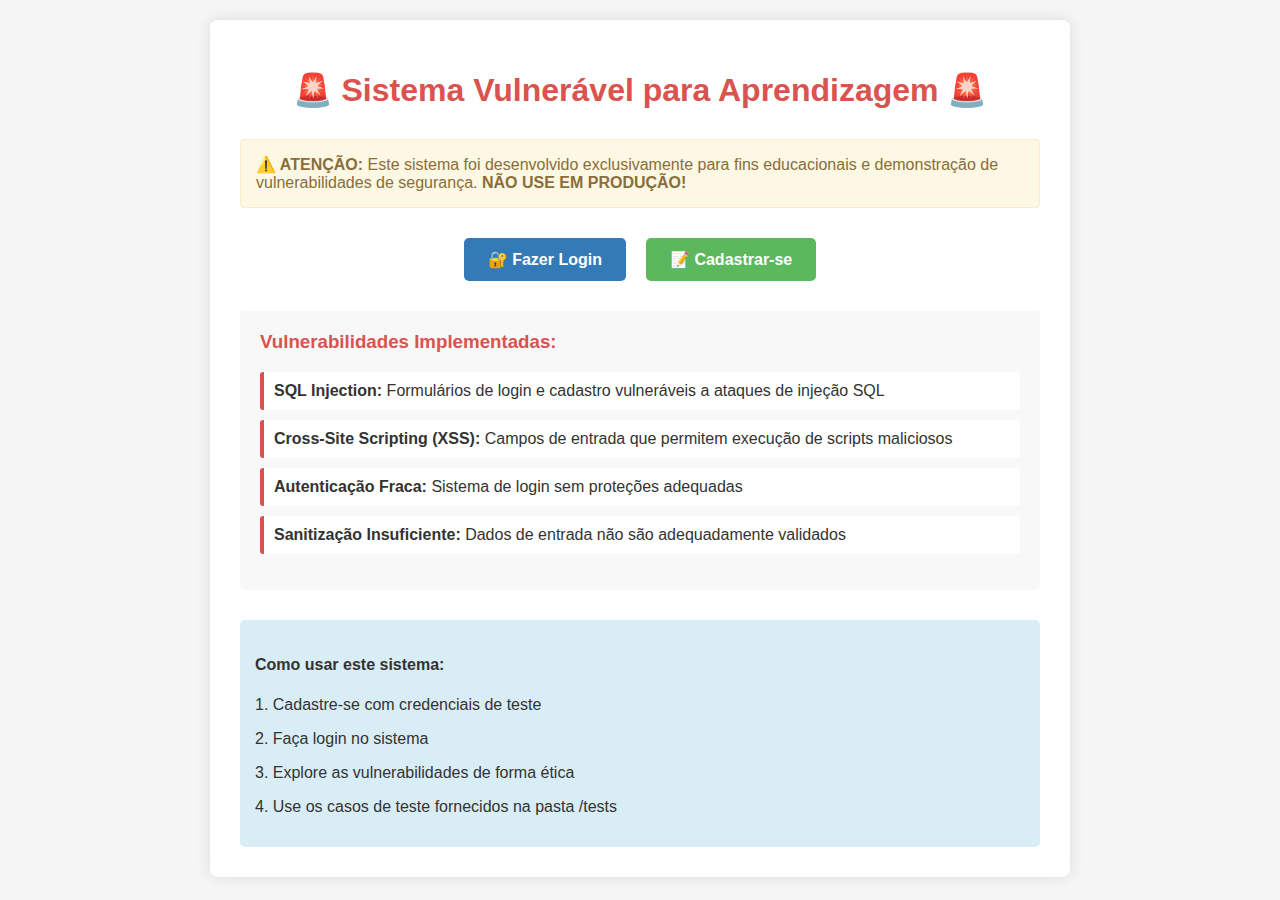
<file: app/public/index.html>
<!DOCTYPE html>
<html lang="pt-BR">
<head>
    <meta charset="UTF-8">
    <meta name="viewport" content="width=device-width, initial-scale=1.0">
    <title>Sistema Vulnerável - Página Inicial</title>
    <style>
        body {
            font-family: Arial, sans-serif;
            margin: 0;
            padding: 20px;
            background-color: #f5f5f5;
            color: #333;
        }
        .container {
            max-width: 800px;
            margin: 0 auto;
            background-color: white;
            padding: 30px;
            border-radius: 8px;
            box-shadow: 0 0 15px rgba(0,0,0,0.1);
        }
        h1 {
            color: #d9534f;
            text-align: center;
            margin-bottom: 30px;
        }
        .warning {
            background-color: #fcf8e3;
            border: 1px solid #faebcc;
            color: #8a6d3b;
            padding: 15px;
            border-radius: 4px;
            margin-bottom: 30px;
        }
        .nav-links {
            display: flex;
            gap: 20px;
            justify-content: center;
            margin-bottom: 30px;
        }
        .btn {
            display: inline-block;
            padding: 12px 24px;
            text-decoration: none;
            border-radius: 5px;
            font-weight: bold;
            text-align: center;
            transition: background-color 0.3s;
        }
        .btn-primary {
            background-color: #337ab7;
            color: white;
        }
        .btn-primary:hover {
            background-color: #286090;
        }
        .btn-success {
            background-color: #5cb85c;
            color: white;
        }
        .btn-success:hover {
            background-color: #449d44;
        }
        .vulnerability-list {
            background-color: #f8f8f8;
            padding: 20px;
            border-radius: 5px;
            margin-top: 30px;
        }
        .vulnerability-list h3 {
            color: #d9534f;
            margin-top: 0;
        }
        .vulnerability-list ul {
            list-style-type: none;
            padding-left: 0;
        }
        .vulnerability-list li {
            background-color: white;
            margin-bottom: 10px;
            padding: 10px;
            border-left: 4px solid #d9534f;
            border-radius: 3px;
        }
    </style>
</head>
<body>
    <div class="container">
        <h1>🚨 Sistema Vulnerável para Aprendizagem 🚨</h1>
        
        <div class="warning">
            <strong>⚠️ ATENÇÃO:</strong> Este sistema foi desenvolvido exclusivamente para fins educacionais e demonstração de vulnerabilidades de segurança. 
            <strong>NÃO USE EM PRODUÇÃO!</strong>
        </div>

        <div class="nav-links">
            <a href="login.html" class="btn btn-primary">🔐 Fazer Login</a>
            <a href="register.html" class="btn btn-success">📝 Cadastrar-se</a>
        </div>

        <div class="vulnerability-list">
            <h3>Vulnerabilidades Implementadas:</h3>
            <ul>
                <li><strong>SQL Injection:</strong> Formulários de login e cadastro vulneráveis a ataques de injeção SQL</li>
                <li><strong>Cross-Site Scripting (XSS):</strong> Campos de entrada que permitem execução de scripts maliciosos</li>
                <li><strong>Autenticação Fraca:</strong> Sistema de login sem proteções adequadas</li>
                <li><strong>Sanitização Insuficiente:</strong> Dados de entrada não são adequadamente validados</li>
            </ul>
        </div>

        <div style="margin-top: 30px; padding: 15px; background-color: #d9edf7; border-radius: 5px;">
            <h4>Como usar este sistema:</h4>
            <p>1. Cadastre-se com credenciais de teste</p>
            <p>2. Faça login no sistema</p>
            <p>3. Explore as vulnerabilidades de forma ética</p>
            <p>4. Use os casos de teste fornecidos na pasta /tests</p>
        </div>
    </div>
</body>
</html>
</file>
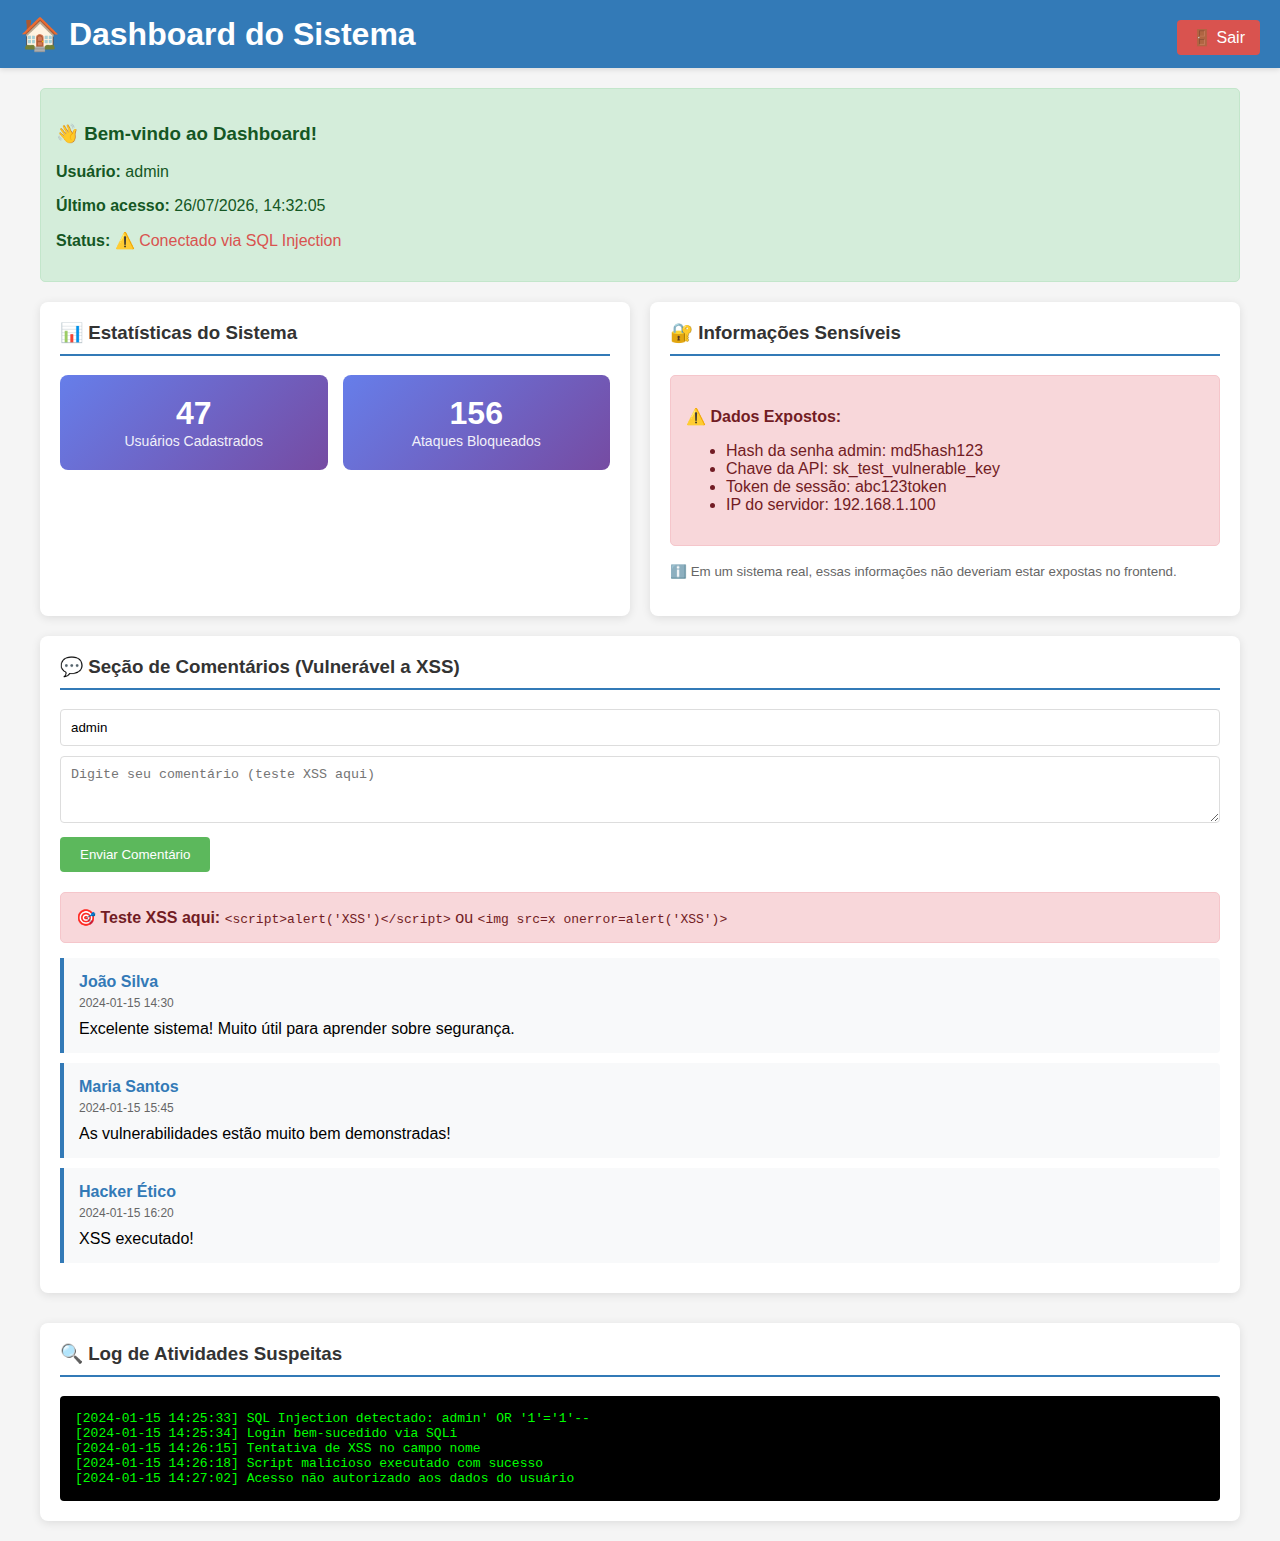
<file: app/public/dashboard.html>
<!DOCTYPE html>
<html lang="pt-BR">
<head>
    <meta charset="UTF-8">
    <meta name="viewport" content="width=device-width, initial-scale=1.0">
    <title>Dashboard - Sistema Vulnerável</title>
    <style>
        body {
            font-family: Arial, sans-serif;
            margin: 0;
            padding: 0;
            background-color: #f5f5f5;
        }
        .header {
            background-color: #337ab7;
            color: white;
            padding: 15px 20px;
            box-shadow: 0 2px 5px rgba(0,0,0,0.1);
        }
        .header h1 {
            margin: 0;
            display: inline-block;
        }
        .logout {
            float: right;
            background-color: #d9534f;
            color: white;
            padding: 8px 15px;
            text-decoration: none;
            border-radius: 4px;
            margin-top: 5px;
        }
        .logout:hover {
            background-color: #c9302c;
        }
        .container {
            max-width: 1200px;
            margin: 20px auto;
            padding: 0 20px;
        }
        .dashboard-grid {
            display: grid;
            grid-template-columns: 1fr 1fr;
            gap: 20px;
            margin-bottom: 30px;
        }
        .card {
            background-color: white;
            padding: 20px;
            border-radius: 8px;
            box-shadow: 0 2px 10px rgba(0,0,0,0.1);
        }
        .card h3 {
            margin-top: 0;
            color: #333;
            border-bottom: 2px solid #337ab7;
            padding-bottom: 10px;
        }
        .user-info {
            background-color: #d4edda;
            border: 1px solid #c3e6cb;
            color: #155724;
            padding: 15px;
            border-radius: 5px;
            margin-bottom: 20px;
        }
        .vulnerability-demo {
            background-color: #f8d7da;
            border: 1px solid #f5c6cb;
            color: #721c24;
            padding: 15px;
            border-radius: 5px;
            margin-bottom: 15px;
        }
        .comment-section {
            grid-column: 1 / -1;
        }
        .comment-form {
            margin-bottom: 20px;
        }
        .comment-form input, .comment-form textarea {
            width: 100%;
            padding: 10px;
            margin-bottom: 10px;
            border: 1px solid #ddd;
            border-radius: 4px;
            box-sizing: border-box;
        }
        .comment-form button {
            background-color: #5cb85c;
            color: white;
            padding: 10px 20px;
            border: none;
            border-radius: 4px;
            cursor: pointer;
        }
        .comment-form button:hover {
            background-color: #449d44;
        }
        .comment {
            background-color: #f8f9fa;
            padding: 15px;
            margin-bottom: 10px;
            border-left: 4px solid #337ab7;
            border-radius: 0 4px 4px 0;
        }
        .comment-author {
            font-weight: bold;
            color: #337ab7;
            margin-bottom: 5px;
        }
        .comment-time {
            font-size: 12px;
            color: #666;
            margin-bottom: 10px;
        }
        .stats-grid {
            display: grid;
            grid-template-columns: repeat(auto-fit, minmax(200px, 1fr));
            gap: 15px;
        }
        .stat-card {
            background: linear-gradient(135deg, #667eea 0%, #764ba2 100%);
            color: white;
            padding: 20px;
            border-radius: 8px;
            text-align: center;
        }
        .stat-number {
            font-size: 32px;
            font-weight: bold;
            display: block;
        }
        .stat-label {
            font-size: 14px;
            opacity: 0.9;
        }
    </style>
</head>
<body>
    <div class="header">
        <h1>🏠 Dashboard do Sistema</h1>
        <a href="index.html" class="logout">🚪 Sair</a>
    </div>

    <div class="container">
        <div class="user-info">
            <h3>👋 Bem-vindo ao Dashboard!</h3>
            <p><strong>Usuário:</strong> <span id="username">admin</span></p>
            <p><strong>Último acesso:</strong> <span id="lastAccess"></span></p>
            <p><strong>Status:</strong> <span style="color: #d9534f;">⚠️ Conectado via SQL Injection</span></p>
        </div>

        <div class="dashboard-grid">
            <div class="card">
                <h3>📊 Estatísticas do Sistema</h3>
                <div class="stats-grid">
                    <div class="stat-card">
                        <span class="stat-number">47</span>
                        <span class="stat-label">Usuários Cadastrados</span>
                    </div>
                    <div class="stat-card">
                        <span class="stat-number">156</span>
                        <span class="stat-label">Ataques Bloqueados</span>
                    </div>
                </div>
            </div>

            <div class="card">
                <h3>🔐 Informações Sensíveis</h3>
                <div class="vulnerability-demo">
                    <p><strong>⚠️ Dados Expostos:</strong></p>
                    <ul>
                        <li>Hash da senha admin: md5hash123</li>
                        <li>Chave da API: sk_test_vulnerable_key</li>
                        <li>Token de sessão: abc123token</li>
                        <li>IP do servidor: 192.168.1.100</li>
                    </ul>
                </div>
                <p><small style="color: #666;">
                    ℹ️ Em um sistema real, essas informações não deveriam estar expostas no frontend.
                </small></p>
            </div>

            <div class="card comment-section">
                <h3>💬 Seção de Comentários (Vulnerável a XSS)</h3>
                
                <div class="comment-form">
                    <input type="text" id="commentName" placeholder="Seu nome" value="admin">
                    <textarea id="commentText" placeholder="Digite seu comentário (teste XSS aqui)" rows="3"></textarea>
                    <button onclick="addComment()">Enviar Comentário</button>
                </div>

                <div class="vulnerability-demo">
                    <strong>🎯 Teste XSS aqui:</strong>
                    <code>&lt;script&gt;alert('XSS')&lt;/script&gt;</code> ou 
                    <code>&lt;img src=x onerror=alert('XSS')&gt;</code>
                </div>

                <div id="comments">
                    <div class="comment">
                        <div class="comment-author">João Silva</div>
                        <div class="comment-time">2024-01-15 14:30</div>
                        <div>Excelente sistema! Muito útil para aprender sobre segurança.</div>
                    </div>
                    
                    <div class="comment">
                        <div class="comment-author">Maria Santos</div>
                        <div class="comment-time">2024-01-15 15:45</div>
                        <div>As vulnerabilidades estão muito bem demonstradas!</div>
                    </div>

                    <div class="comment">
                        <div class="comment-author">Hacker Ético</div>
                        <div class="comment-time">2024-01-15 16:20</div>
                        <div><script>document.write("XSS executado!");</script></div>
                    </div>
                </div>
            </div>
        </div>

        <div class="card">
            <h3>🔍 Log de Atividades Suspeitas</h3>
            <div style="font-family: monospace; background-color: #000; color: #00ff00; padding: 15px; border-radius: 4px;">
                <div>[2024-01-15 14:25:33] SQL Injection detectado: admin' OR '1'='1'--</div>
                <div>[2024-01-15 14:25:34] Login bem-sucedido via SQLi</div>
                <div>[2024-01-15 14:26:15] Tentativa de XSS no campo nome</div>
                <div>[2024-01-15 14:26:18] Script malicioso executado com sucesso</div>
                <div>[2024-01-15 14:27:02] Acesso não autorizado aos dados do usuário</div>
            </div>
        </div>
    </div>

    <script>
        // Definir data/hora atual
        document.getElementById('lastAccess').textContent = new Date().toLocaleString('pt-BR');

        // Função para adicionar comentários (vulnerável a XSS)
        function addComment() {
            const name = document.getElementById('commentName').value;
            const text = document.getElementById('commentText').value;
            
            if (!name || !text) {
                alert('Por favor, preencha todos os campos!');
                return;
            }

            const commentsDiv = document.getElementById('comments');
            const now = new Date().toLocaleString('pt-BR');
            
            // VULNERABILIDADE: Inserção direta sem sanitização
            const newComment = document.createElement('div');
            newComment.className = 'comment';
            newComment.innerHTML = `
                <div class="comment-author">${name}</div>
                <div class="comment-time">${now}</div>
                <div>${text}</div>
            `;
            
            commentsDiv.insertBefore(newComment, commentsDiv.firstChild);
            
            // Limpar campos
            document.getElementById('commentName').value = 'admin';
            document.getElementById('commentText').value = '';
        }

        // Simular alguns dados dinâmicos
        setInterval(() => {
            const statNumbers = document.querySelectorAll('.stat-number');
            statNumbers.forEach(stat => {
                const current = parseInt(stat.textContent);
                stat.textContent = current + Math.floor(Math.random() * 3);
            });
        }, 10000);

        // Mostrar informações do usuário baseado na URL ou localStorage
        const urlParams = new URLSearchParams(window.location.search);
        const user = urlParams.get('user') || localStorage.getItem('currentUser') || 'admin';
        document.getElementById('username').textContent = user;
    </script>
</body>
</html>
</file>
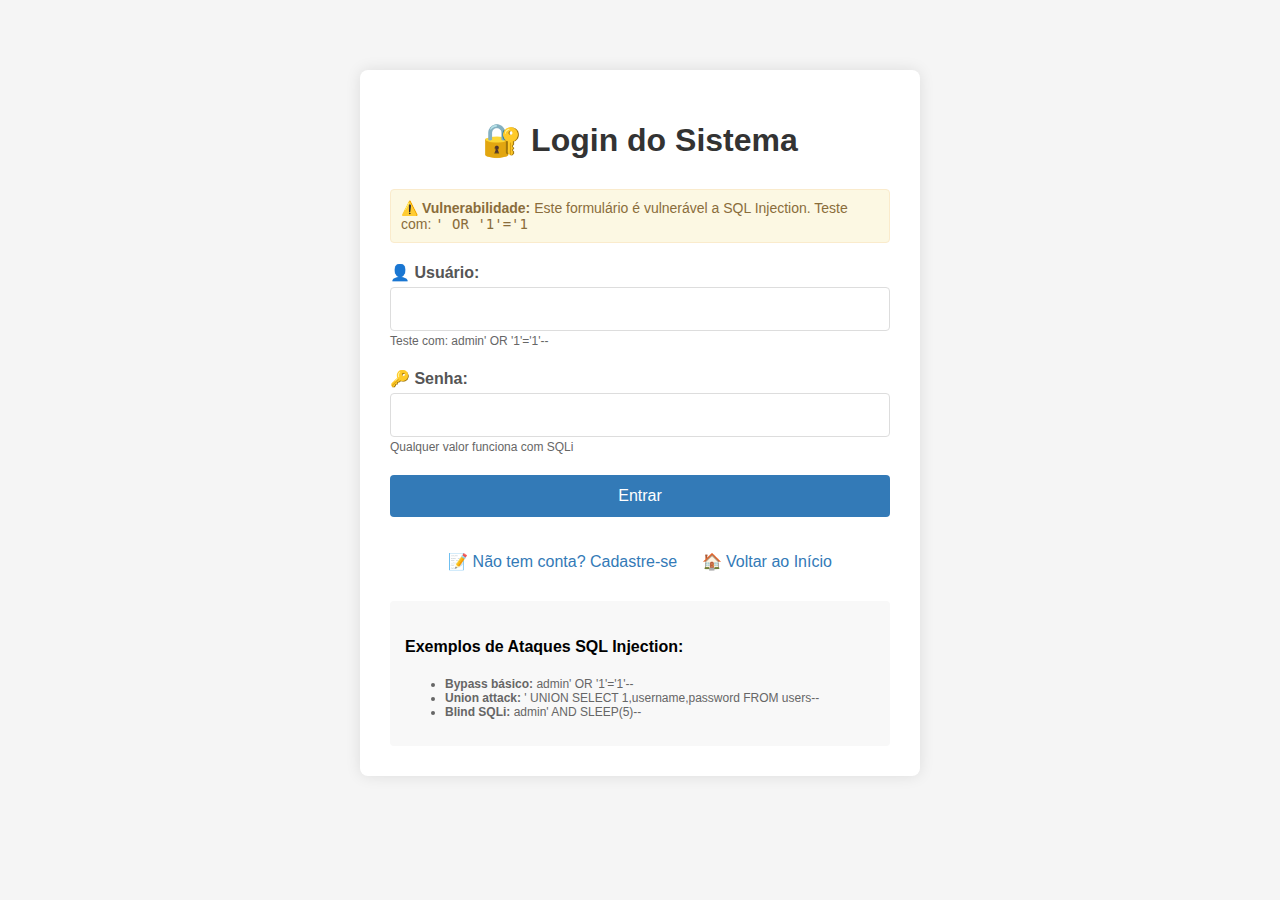
<file: app/public/login.html>
<!DOCTYPE html>
<html lang="pt-BR">
<head>
    <meta charset="UTF-8">
    <meta name="viewport" content="width=device-width, initial-scale=1.0">
    <title>Login - Sistema Vulnerável</title>
    <style>
        body {
            font-family: Arial, sans-serif;
            margin: 0;
            padding: 20px;
            background-color: #f5f5f5;
        }
        .container {
            max-width: 500px;
            margin: 50px auto;
            background-color: white;
            padding: 30px;
            border-radius: 8px;
            box-shadow: 0 0 15px rgba(0,0,0,0.1);
        }
        h1 {
            text-align: center;
            color: #333;
            margin-bottom: 30px;
        }
        .form-group {
            margin-bottom: 20px;
        }
        label {
            display: block;
            margin-bottom: 5px;
            color: #555;
            font-weight: bold;
        }
        input[type="text"], input[type="password"] {
            width: 100%;
            padding: 12px;
            border: 1px solid #ddd;
            border-radius: 4px;
            font-size: 16px;
            box-sizing: border-box;
        }
        input:focus {
            outline: none;
            border-color: #337ab7;
            box-shadow: 0 0 5px rgba(51, 122, 183, 0.3);
        }
        .btn {
            width: 100%;
            padding: 12px;
            background-color: #337ab7;
            color: white;
            border: none;
            border-radius: 4px;
            font-size: 16px;
            cursor: pointer;
            margin-bottom: 15px;
        }
        .btn:hover {
            background-color: #286090;
        }
        .error {
            color: #d9534f;
            background-color: #f2dede;
            border: 1px solid #ebccd1;
            padding: 10px;
            border-radius: 4px;
            margin-bottom: 15px;
        }
        .success {
            color: #3c763d;
            background-color: #dff0d8;
            border: 1px solid #d6e9c6;
            padding: 10px;
            border-radius: 4px;
            margin-bottom: 15px;
        }
        .links {
            text-align: center;
            margin-top: 20px;
        }
        .links a {
            color: #337ab7;
            text-decoration: none;
            margin: 0 10px;
        }
        .links a:hover {
            text-decoration: underline;
        }
        .vulnerability-info {
            background-color: #fcf8e3;
            border: 1px solid #faebcc;
            color: #8a6d3b;
            padding: 10px;
            border-radius: 4px;
            margin-bottom: 20px;
            font-size: 14px;
        }
    </style>
</head>
<body>
    <div class="container">
        <h1>🔐 Login do Sistema</h1>
        
        <div class="vulnerability-info">
            <strong>⚠️ Vulnerabilidade:</strong> Este formulário é vulnerável a SQL Injection. 
            Teste com: <code>' OR '1'='1</code>
        </div>

        <!-- Área para exibir mensagens de erro/sucesso -->
        <div id="message"></div>

        <form id="loginForm" action="#" method="post">
            <div class="form-group">
                <label for="username">👤 Usuário:</label>
                <input type="text" id="username" name="username" required>
                <small style="color: #666; font-size: 12px;">Teste com: admin' OR '1'='1'--</small>
            </div>
            
            <div class="form-group">
                <label for="password">🔑 Senha:</label>
                <input type="password" id="password" name="password" required>
                <small style="color: #666; font-size: 12px;">Qualquer valor funciona com SQLi</small>
            </div>
            
            <button type="submit" class="btn">Entrar</button>
        </form>

        <div class="links">
            <a href="register.html">📝 Não tem conta? Cadastre-se</a>
            <a href="index.html">🏠 Voltar ao Início</a>
        </div>

        <div style="margin-top: 30px; padding: 15px; background-color: #f8f8f8; border-radius: 4px;">
            <h4>Exemplos de Ataques SQL Injection:</h4>
            <ul style="font-size: 12px; color: #666;">
                <li><strong>Bypass básico:</strong> admin' OR '1'='1'--</li>
                <li><strong>Union attack:</strong> ' UNION SELECT 1,username,password FROM users--</li>
                <li><strong>Blind SQLi:</strong> admin' AND SLEEP(5)--</li>
            </ul>
        </div>
    </div>

    <script>
        document.getElementById('loginForm').addEventListener('submit', function(e) {
            e.preventDefault();
            
            const username = document.getElementById('username').value;
            const password = document.getElementById('password').value;
            
            // Simulação de login vulnerável
            const messageDiv = document.getElementById('message');
            
            if (username.includes("'") || username.toLowerCase().includes('or')) {
                messageDiv.innerHTML = '<div class="success">🎯 SQL Injection detectado! Login bem-sucedido como administrador!</div>';
                setTimeout(() => {
                    window.location.href = 'dashboard.html';
                }, 2000);
            } else if (username === 'admin' && password === 'admin') {
                messageDiv.innerHTML = '<div class="success">✅ Login realizado com sucesso!</div>';
                setTimeout(() => {
                    window.location.href = 'dashboard.html';
                }, 1500);
            } else {
                messageDiv.innerHTML = '<div class="error">❌ Usuário ou senha incorretos!</div>';
            }
        });
    </script>
</body>
</html>
</file>
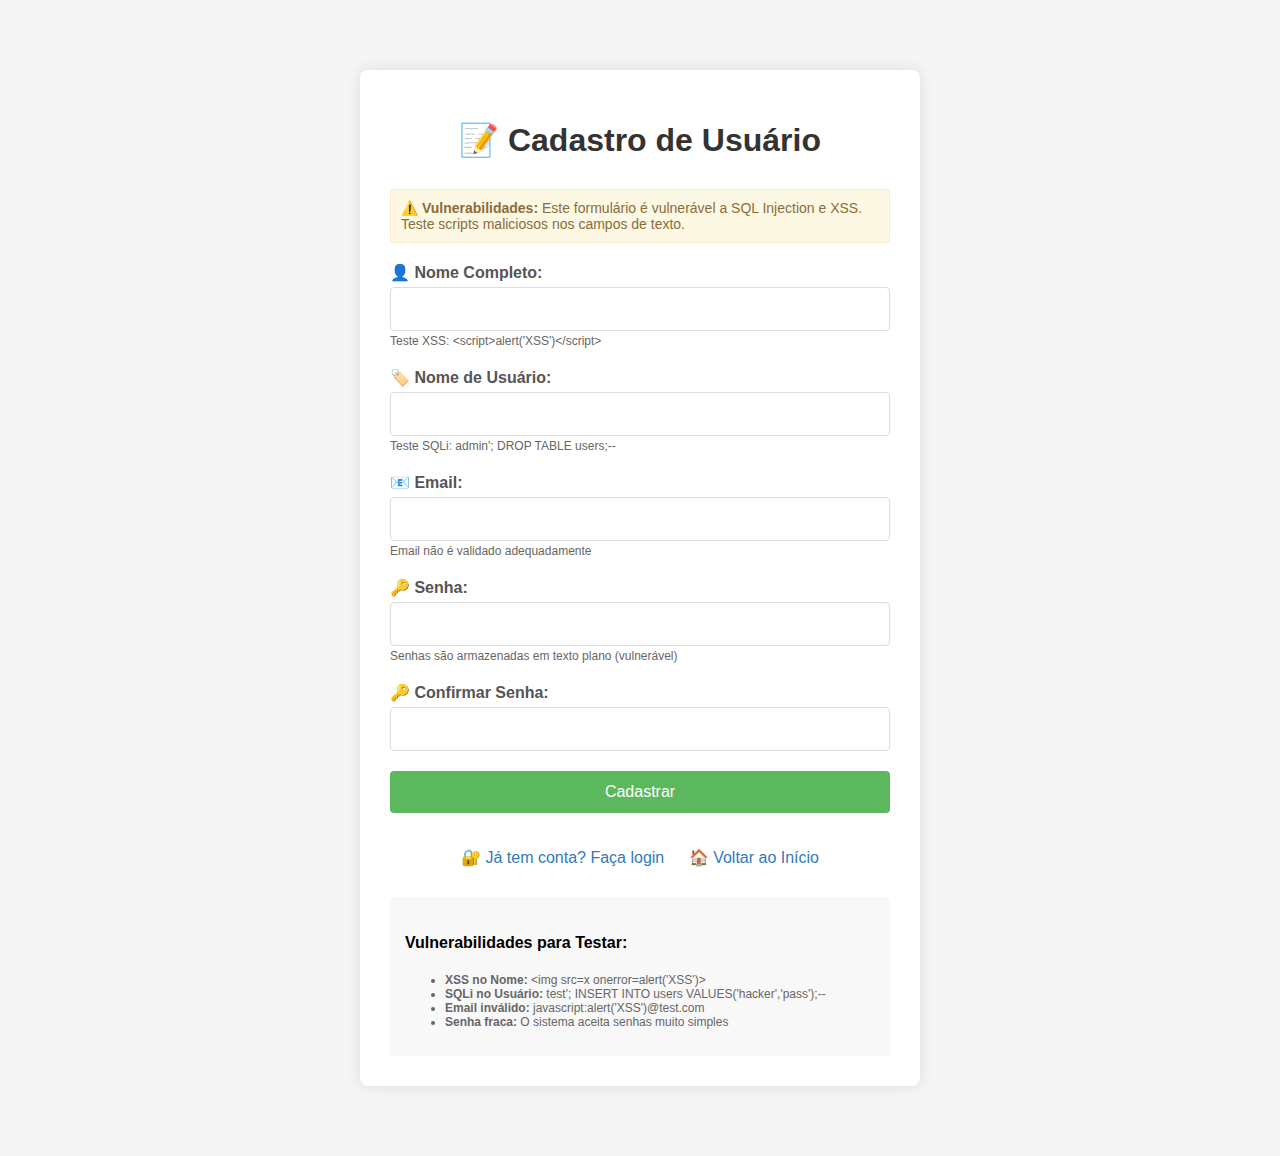
<file: app/public/register.html>
<!DOCTYPE html>
<html lang="pt-BR">
<head>
    <meta charset="UTF-8">
    <meta name="viewport" content="width=device-width, initial-scale=1.0">
    <title>Cadastro - Sistema Vulnerável</title>
    <style>
        body {
            font-family: Arial, sans-serif;
            margin: 0;
            padding: 20px;
            background-color: #f5f5f5;
        }
        .container {
            max-width: 500px;
            margin: 50px auto;
            background-color: white;
            padding: 30px;
            border-radius: 8px;
            box-shadow: 0 0 15px rgba(0,0,0,0.1);
        }
        h1 {
            text-align: center;
            color: #333;
            margin-bottom: 30px;
        }
        .form-group {
            margin-bottom: 20px;
        }
        label {
            display: block;
            margin-bottom: 5px;
            color: #555;
            font-weight: bold;
        }
        input[type="text"], input[type="email"], input[type="password"] {
            width: 100%;
            padding: 12px;
            border: 1px solid #ddd;
            border-radius: 4px;
            font-size: 16px;
            box-sizing: border-box;
        }
        input:focus {
            outline: none;
            border-color: #5cb85c;
            box-shadow: 0 0 5px rgba(92, 184, 92, 0.3);
        }
        .btn {
            width: 100%;
            padding: 12px;
            background-color: #5cb85c;
            color: white;
            border: none;
            border-radius: 4px;
            font-size: 16px;
            cursor: pointer;
            margin-bottom: 15px;
        }
        .btn:hover {
            background-color: #449d44;
        }
        .error {
            color: #d9534f;
            background-color: #f2dede;
            border: 1px solid #ebccd1;
            padding: 10px;
            border-radius: 4px;
            margin-bottom: 15px;
        }
        .success {
            color: #3c763d;
            background-color: #dff0d8;
            border: 1px solid #d6e9c6;
            padding: 10px;
            border-radius: 4px;
            margin-bottom: 15px;
        }
        .links {
            text-align: center;
            margin-top: 20px;
        }
        .links a {
            color: #337ab7;
            text-decoration: none;
            margin: 0 10px;
        }
        .links a:hover {
            text-decoration: underline;
        }
        .vulnerability-info {
            background-color: #fcf8e3;
            border: 1px solid #faebcc;
            color: #8a6d3b;
            padding: 10px;
            border-radius: 4px;
            margin-bottom: 20px;
            font-size: 14px;
        }
        small {
            color: #666;
            font-size: 12px;
            display: block;
            margin-top: 3px;
        }
    </style>
</head>
<body>
    <div class="container">
        <h1>📝 Cadastro de Usuário</h1>
        
        <div class="vulnerability-info">
            <strong>⚠️ Vulnerabilidades:</strong> Este formulário é vulnerável a SQL Injection e XSS. 
            Teste scripts maliciosos nos campos de texto.
        </div>

        <!-- Área para exibir mensagens -->
        <div id="message"></div>

        <form id="registerForm" action="#" method="post">
            <div class="form-group">
                <label for="fullname">👤 Nome Completo:</label>
                <input type="text" id="fullname" name="fullname" required>
                <small>Teste XSS: &lt;script&gt;alert('XSS')&lt;/script&gt;</small>
            </div>
            
            <div class="form-group">
                <label for="username">🏷️ Nome de Usuário:</label>
                <input type="text" id="username" name="username" required>
                <small>Teste SQLi: admin'; DROP TABLE users;--</small>
            </div>
            
            <div class="form-group">
                <label for="email">📧 Email:</label>
                <input type="email" id="email" name="email" required>
                <small>Email não é validado adequadamente</small>
            </div>
            
            <div class="form-group">
                <label for="password">🔑 Senha:</label>
                <input type="password" id="password" name="password" required>
                <small>Senhas são armazenadas em texto plano (vulnerável)</small>
            </div>
            
            <div class="form-group">
                <label for="confirm-password">🔑 Confirmar Senha:</label>
                <input type="password" id="confirm-password" name="confirm-password" required>
            </div>
            
            <button type="submit" class="btn">Cadastrar</button>
        </form>

        <div class="links">
            <a href="login.html">🔐 Já tem conta? Faça login</a>
            <a href="index.html">🏠 Voltar ao Início</a>
        </div>

        <div style="margin-top: 30px; padding: 15px; background-color: #f8f8f8; border-radius: 4px;">
            <h4>Vulnerabilidades para Testar:</h4>
            <ul style="font-size: 12px; color: #666;">
                <li><strong>XSS no Nome:</strong> &lt;img src=x onerror=alert('XSS')&gt;</li>
                <li><strong>SQLi no Usuário:</strong> test'; INSERT INTO users VALUES('hacker','pass');--</li>
                <li><strong>Email inválido:</strong> javascript:alert('XSS')@test.com</li>
                <li><strong>Senha fraca:</strong> O sistema aceita senhas muito simples</li>
            </ul>
        </div>
    </div>

    <script>
        document.getElementById('registerForm').addEventListener('submit', function(e) {
            e.preventDefault();
            
            const fullname = document.getElementById('fullname').value;
            const username = document.getElementById('username').value;
            const email = document.getElementById('email').value;
            const password = document.getElementById('password').value;
            const confirmPassword = document.getElementById('confirm-password').value;
            const messageDiv = document.getElementById('message');
            
            // Validação básica (propositalmente fraca)
            if (password !== confirmPassword) {
                messageDiv.innerHTML = '<div class="error">❌ As senhas não coincidem!</div>';
                return;
            }
            
            // Simular XSS - executar scripts no nome
            if (fullname.includes('<script>') || fullname.includes('javascript:')) {
                messageDiv.innerHTML = '<div class="error">🎯 XSS detectado! Script executado: ' + fullname + '</div>';
                // Em um cenário real, isso seria perigoso
                setTimeout(() => {
                    if (fullname.includes('alert')) {
                        alert('XSS executado com sucesso!');
                    }
                }, 1000);
            }
            
            // Simular SQL Injection
            if (username.includes(';') || username.toLowerCase().includes('drop') || username.includes('--')) {
                messageDiv.innerHTML = '<div class="error">🎯 SQL Injection detectado! Comando SQL executado: ' + username + '</div>';
            }
            
            // Cadastro "bem-sucedido"
            setTimeout(() => {
                messageDiv.innerHTML = '<div class="success">✅ Cadastro realizado com sucesso! Redirecionando...</div>';
                setTimeout(() => {
                    window.location.href = 'login.html';
                }, 2000);
            }, 2000);
        });
    </script>
</body>
</html>
</file>
